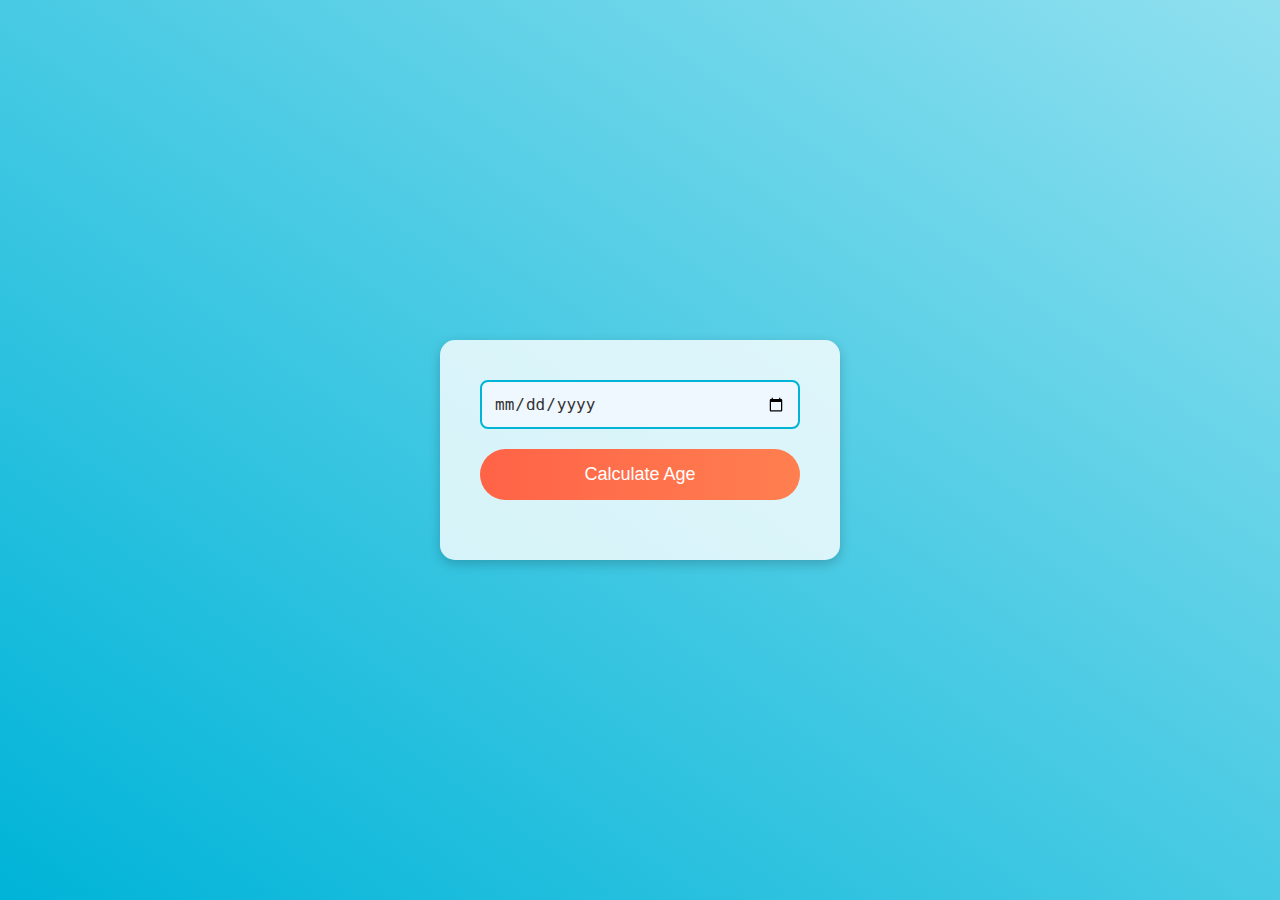
<file: Age-Calculator/index.html>
<!DOCTYPE html>
<html lang="en">
<head>
    <meta charset="UTF-8">
    <meta name="viewport" content="width=device-width, initial-scale=1.0">
    <title>Document</title>
    <link rel="stylesheet" href="style.css">
</head>
<body>
    <div class="container">
        <input type="date" id="input">
        <button id="btn">Calculate Age</button>
        <h1 id="message"></h1>
    </div>
    <script src="script.js"></script>
</body>
</html>
</file>
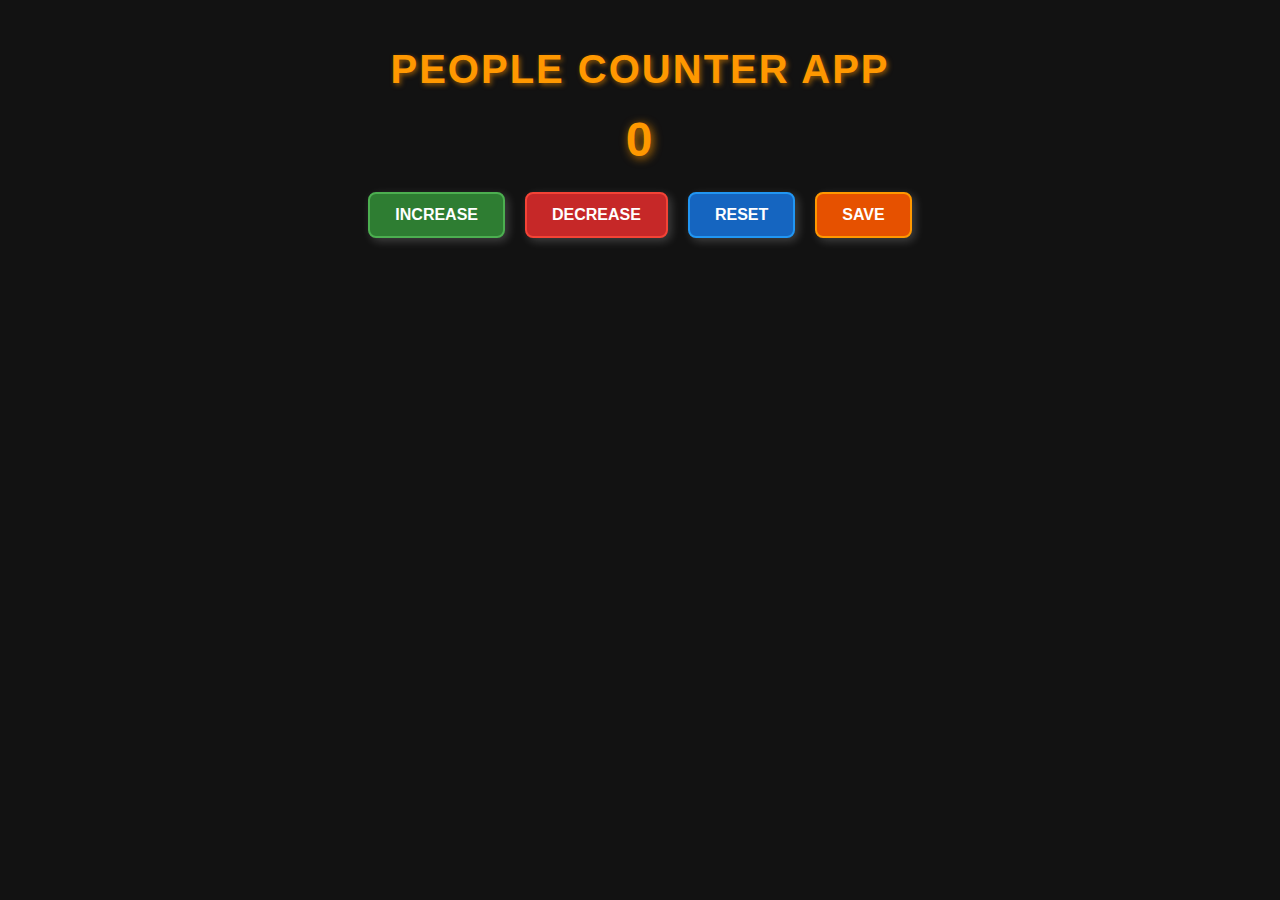
<file: counter-App/index.html>
<!DOCTYPE html>
<html lang="en">
  <head>
    <meta charset="UTF-8" />
    <meta name="viewport" content="width=device-width, initial-scale=1.0" />
    <title>Document</title>
    <link rel="stylesheet" href="style.css" />
  </head>
  <body>
    <h1>People counter APP</h1>
    <h1 id="countDisplay">0</h1>
    <div class="button-container">
      <button id="Inc">Increase</button>
      <button id="Dec">Decrease</button>
      <button id="reset">Reset</button>
      <button id="Save">Save</button>
    </div>
    <ul id="saveItms"></ul>
    <script src="script.js"></script>
  </body>
</html>
</file>
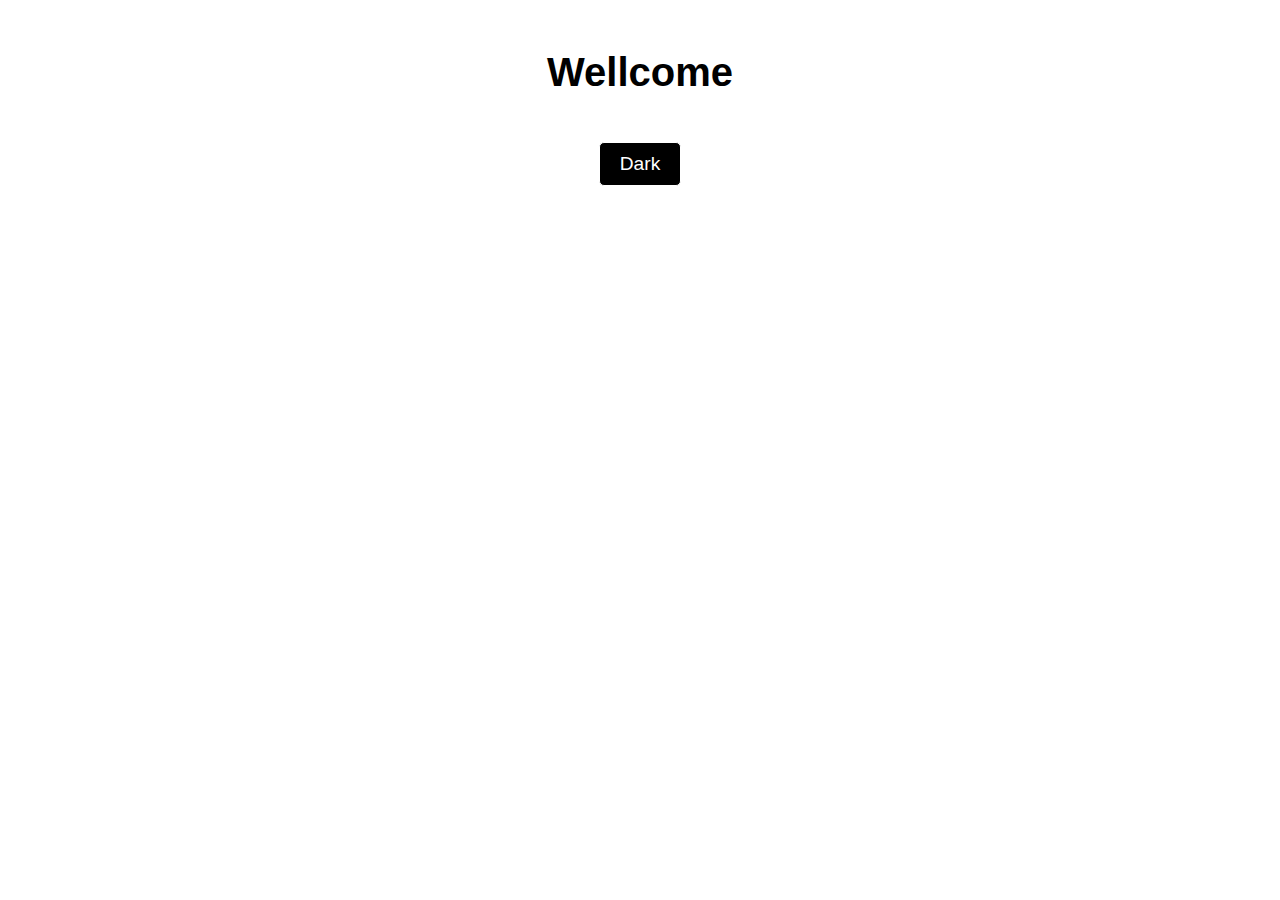
<file: darkTheme/index.html>
<!DOCTYPE html>
<html lang="en">
<head>
    <meta charset="UTF-8">
    <meta name="viewport" content="width=device-width, initial-scale=1.0">
    <title>Document</title>
    <link rel="stylesheet" href="style.css">
</head>
<body>
    <h1 id="heading">Wellcome</h1>
    <button id="btn">Dark</button>
    <script src="script.js"></script>
</body>
</html>
</file>
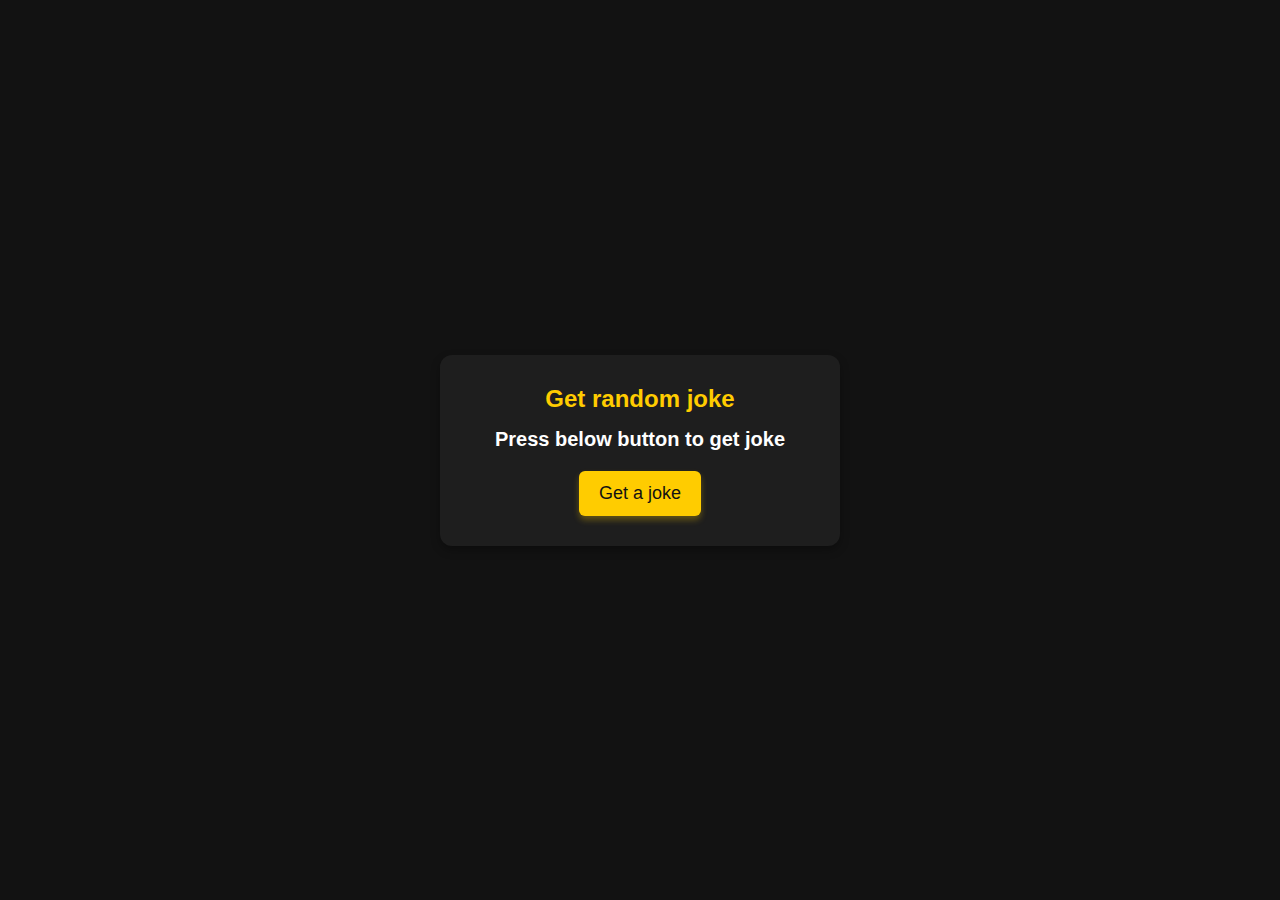
<file: jokeGenerator/index.html>
<!DOCTYPE html>
<html lang="en">
<head>
    <meta charset="UTF-8">
    <meta name="viewport" content="width=device-width, initial-scale=1.0">
    <title>Document</title>
    <link rel="stylesheet" href="style.css">
</head>
<body>
    <div class="container">
        <h1>Get random joke</h1>
        <p id="joke">Press below button to get joke</p>
        <button id="btn">Get a joke</button>
    </div>
    <script src="script.js"></script>
</body>
</html>
</file>
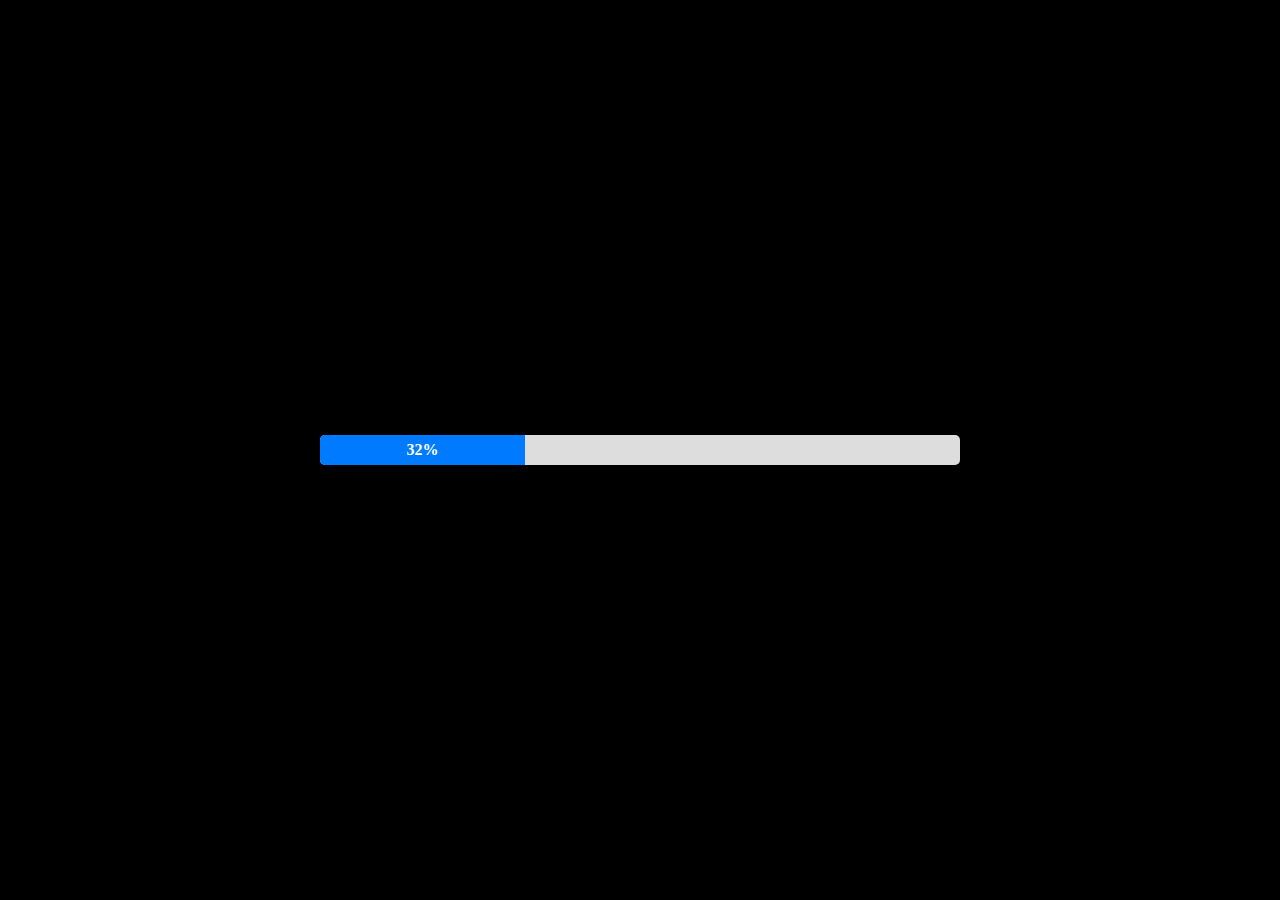
<file: progressBar/index.html>
<!DOCTYPE html>
<html lang="en">
<head>
    <meta charset="UTF-8">
    <meta name="viewport" content="width=device-width, initial-scale=1.0">
    <title>Progress Bar</title>
    <link rel="stylesheet" href="style.css">
    <style>
    </style>
</head>
<body>

    <div id="progress-container">
        <div id="bar">0%</div>
    </div>

    <script src="script.js"></script>
</body>
</html>
</file>
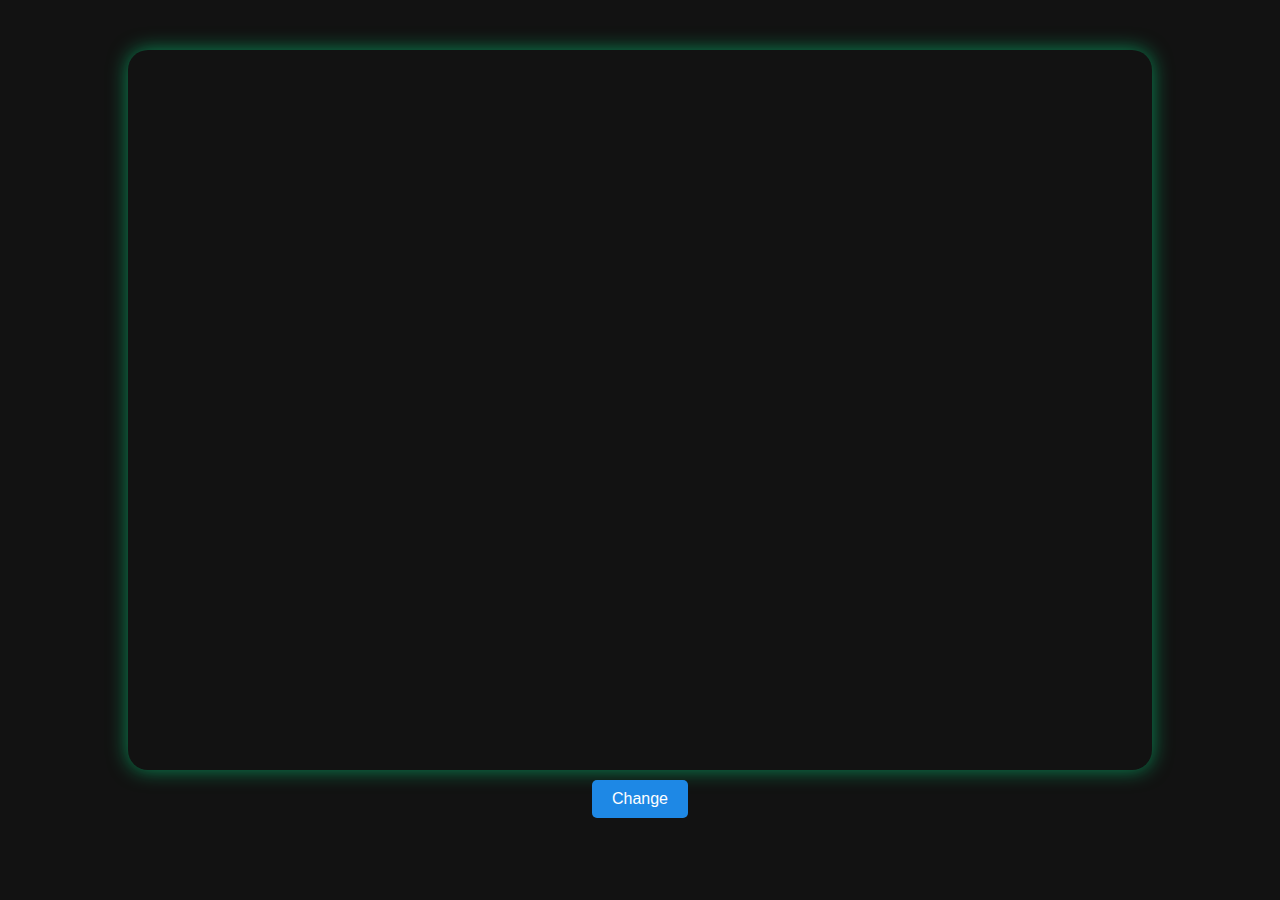
<file: randomColorGenerator/index.html>
<!DOCTYPE html>
<html lang="en">
<head>
    <meta charset="UTF-8">
    <meta name="viewport" content="width=device-width, initial-scale=1.0">
    <title>Document</title>
    <link rel="stylesheet" href="style.css">
</head>
<body>
    
    <div class="container" id="container"></div>

    <button id="changeBtn">Change</button>
    <script src="index.js"></script>
</body>
</html>
</file>
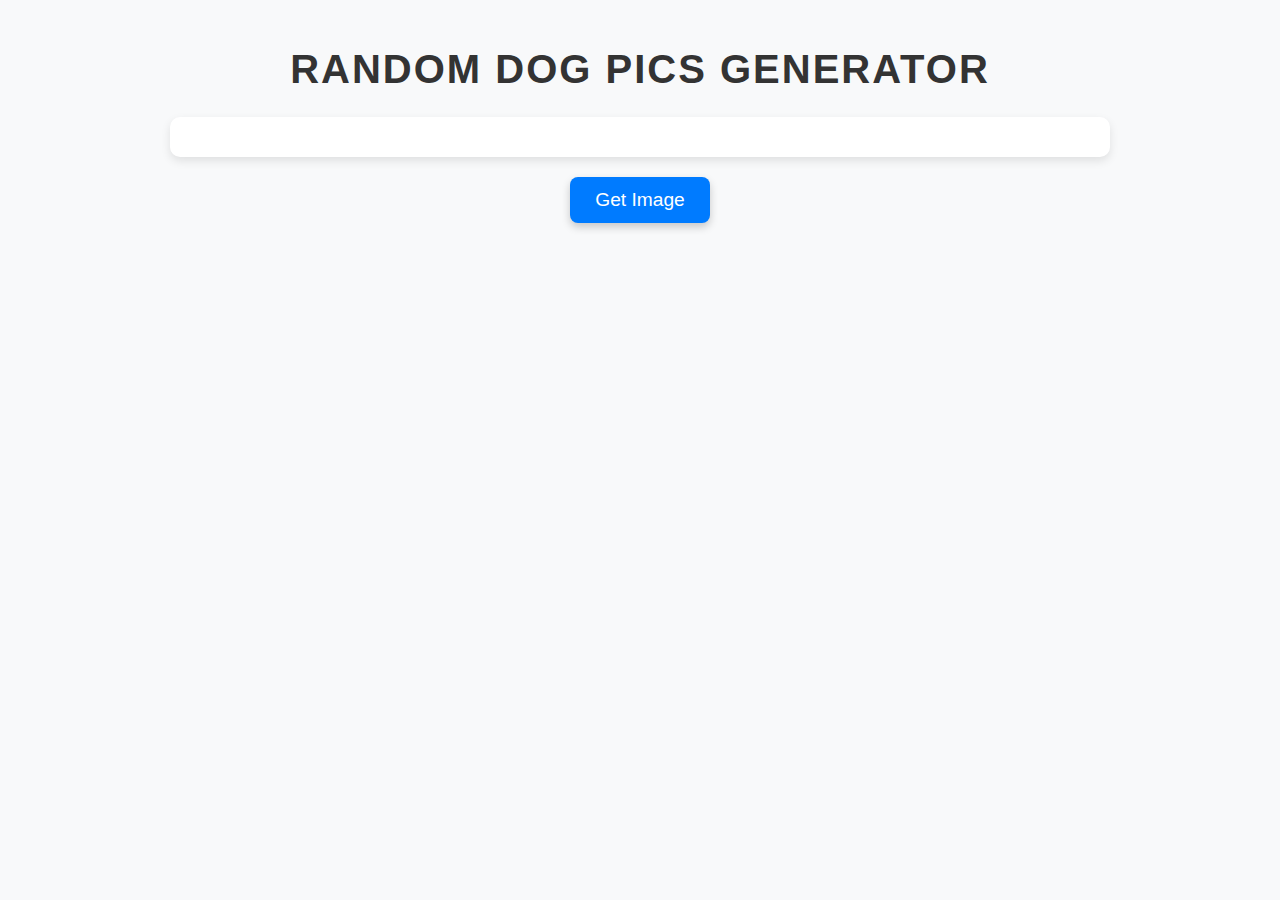
<file: randomDogpics/index.html>
<!DOCTYPE html>
<html lang="en">
  <head>
    <meta charset="UTF-8" />
    <meta name="viewport" content="width=device-width, initial-scale=1.0" />
    <title>Document</title>
    <link rel="stylesheet" href="style.css" />
  </head>
  <body>
    <h1>Random Dog pics Generator</h1>
    <h4 id="errmessage"></h4>
    <div class="container">
      <!-- <img src="" alt=""> -->
      <!-- <img src="" alt=""> -->
    </div>
    <button id="btn">Get Image</button>
    <script src="script.js"></script>
  </body>
</html>
</file>
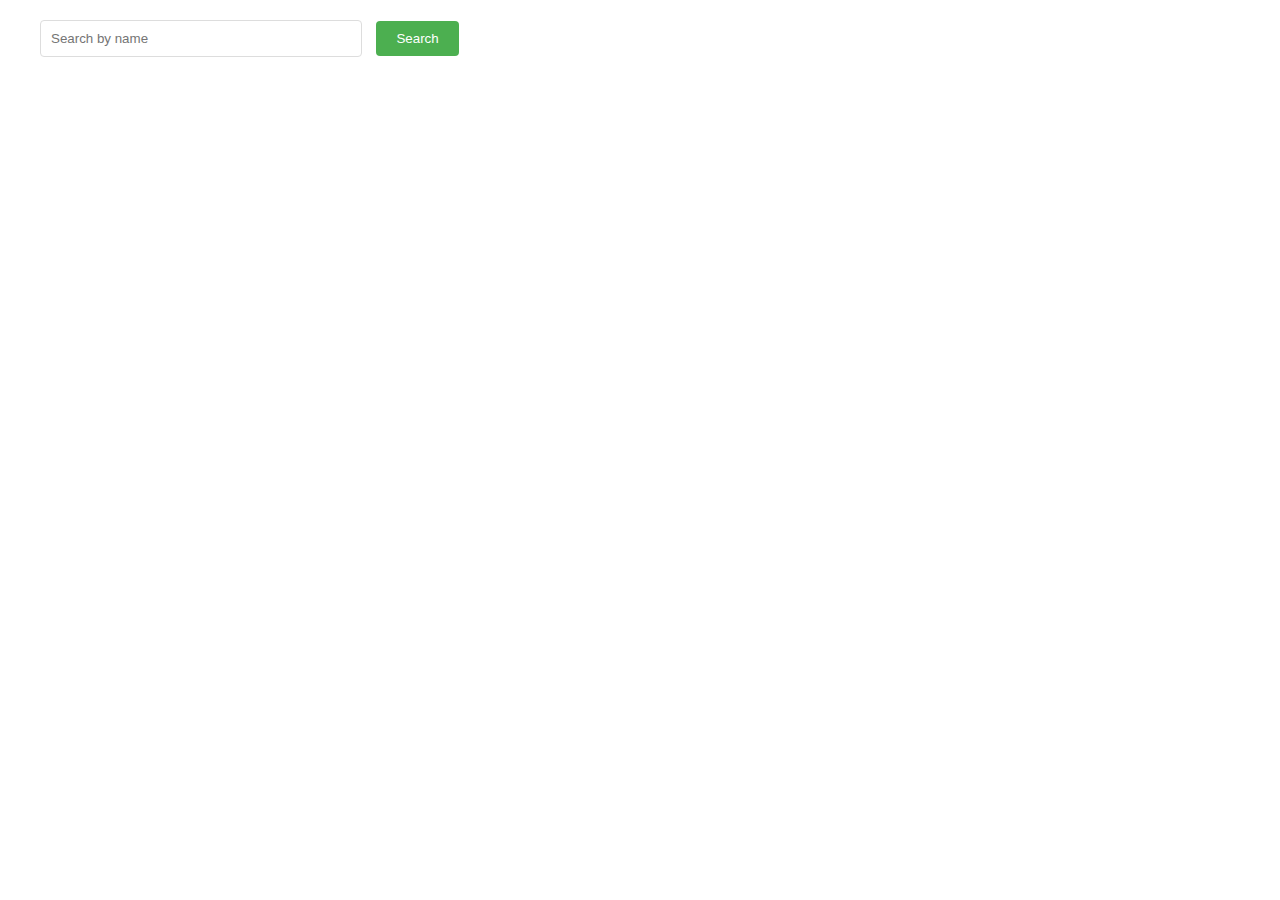
<file: Searchbox/index.html>
<!DOCTYPE html>
<html lang="en">
<head>
    <meta charset="UTF-8">
    <meta name="viewport" content="width=device-width, initial-scale=1.0">
    <title>Student Search</title>
    <link rel="stylesheet" href="style.css">
</head>
<body>
    <input type="text" id="searchBox" placeholder="Search by name">
    <button id="getDataBtn">Search</button>
    <div id="resultContainer"></div>

    <script src="script.js"></script>
</body>
</html>
</file>
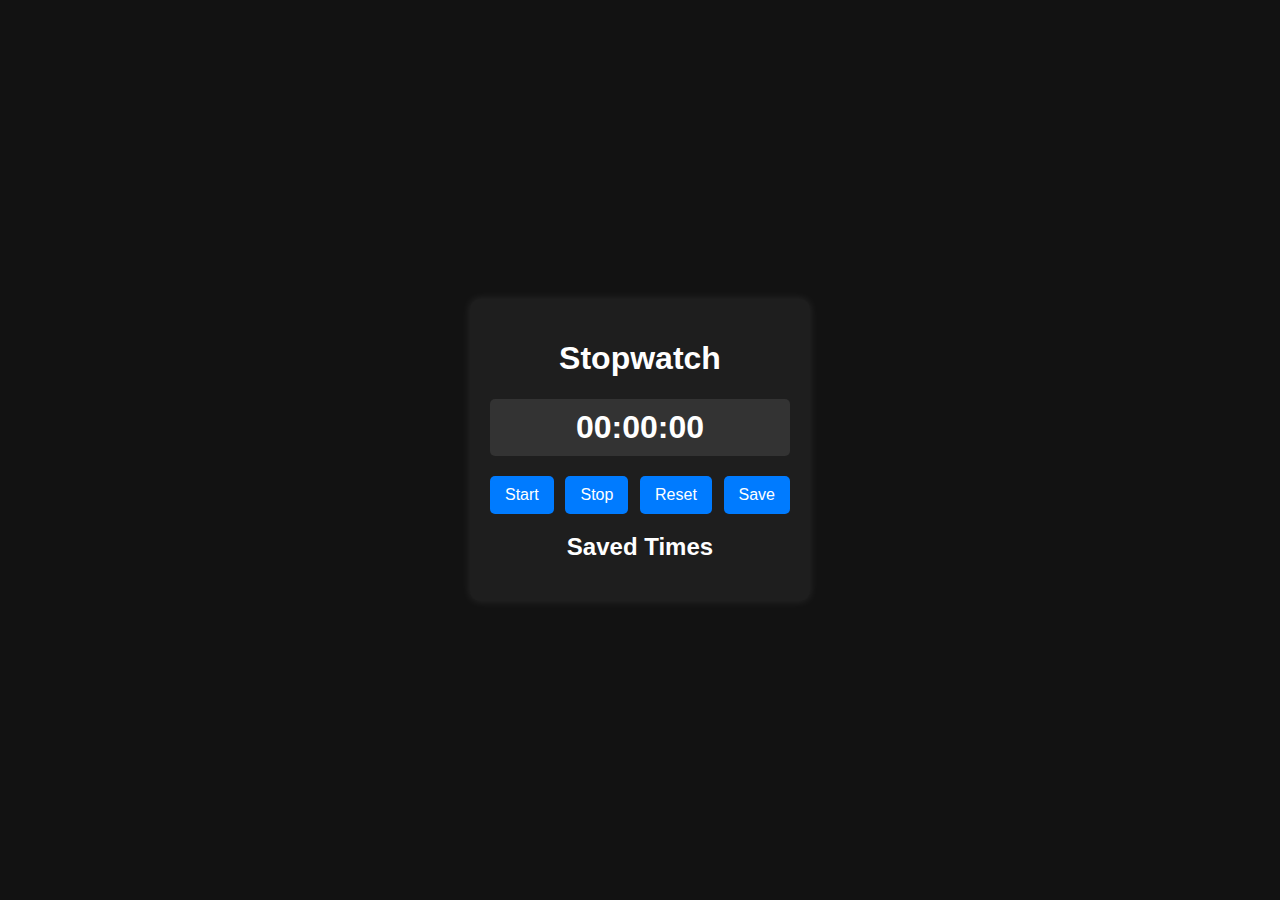
<file: stopWatch/index.html>
<!DOCTYPE html>
<html lang="en">
<head>
    <meta charset="UTF-8">
    <meta name="viewport" content="width=device-width, initial-scale=1.0">
    <title>Stopwatch</title>
    <link rel="stylesheet" href="style.css">
</head>
<body>
    <div class="container">
        <h1>Stopwatch</h1>
        <div class="stopwatch">
            <span id="minutes">00</span>:<span id="seconds">00</span>:<span id="milliseconds">00</span>
        </div>
        <div class="buttons">
            <button id="start">Start</button>
            <button id="stop">Stop</button>
            <button id="reset">Reset</button>
            <button id="save">Save</button>
        </div>
        <h2>Saved Times</h2>
        <ul id="saved-times"></ul>
    </div>
    <script src="index.js"></script>
</body>
</html>
</file>
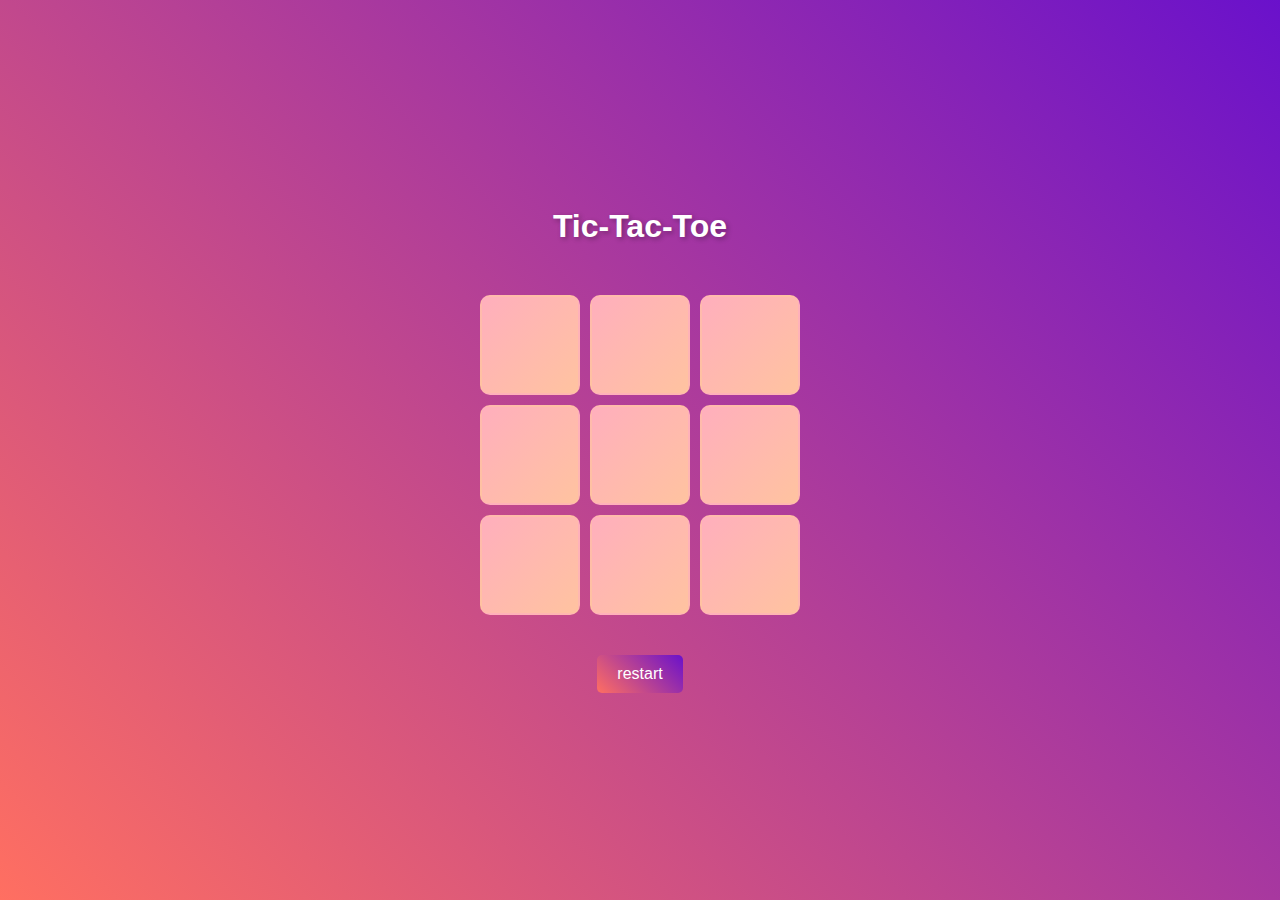
<file: tic-tac-toe game/index.html>
<!DOCTYPE html>
<html lang="en">
<head>
    <meta charset="UTF-8">
    <meta name="viewport" content="width=device-width, initial-scale=1.0">
    <title>Document</title>
    <link rel="stylesheet" href="style.css">
</head>
<body>
    <h1>Tic-Tac-Toe</h1>
    <h1 id="winuser"></h1>
    <div class="container">
        <button class="btn"></button>
        <button class="btn"></button>
        <button class="btn"></button>
        <button class="btn"></button>
        <button class="btn"></button>
        <button class="btn"></button>
        <button class="btn"></button>
        <button class="btn"></button>
        <button class="btn"></button>
    </div>
    <button id="restartBtn">restart</button>
    <script src="script.js"></script>
</body>
</html>
</file>
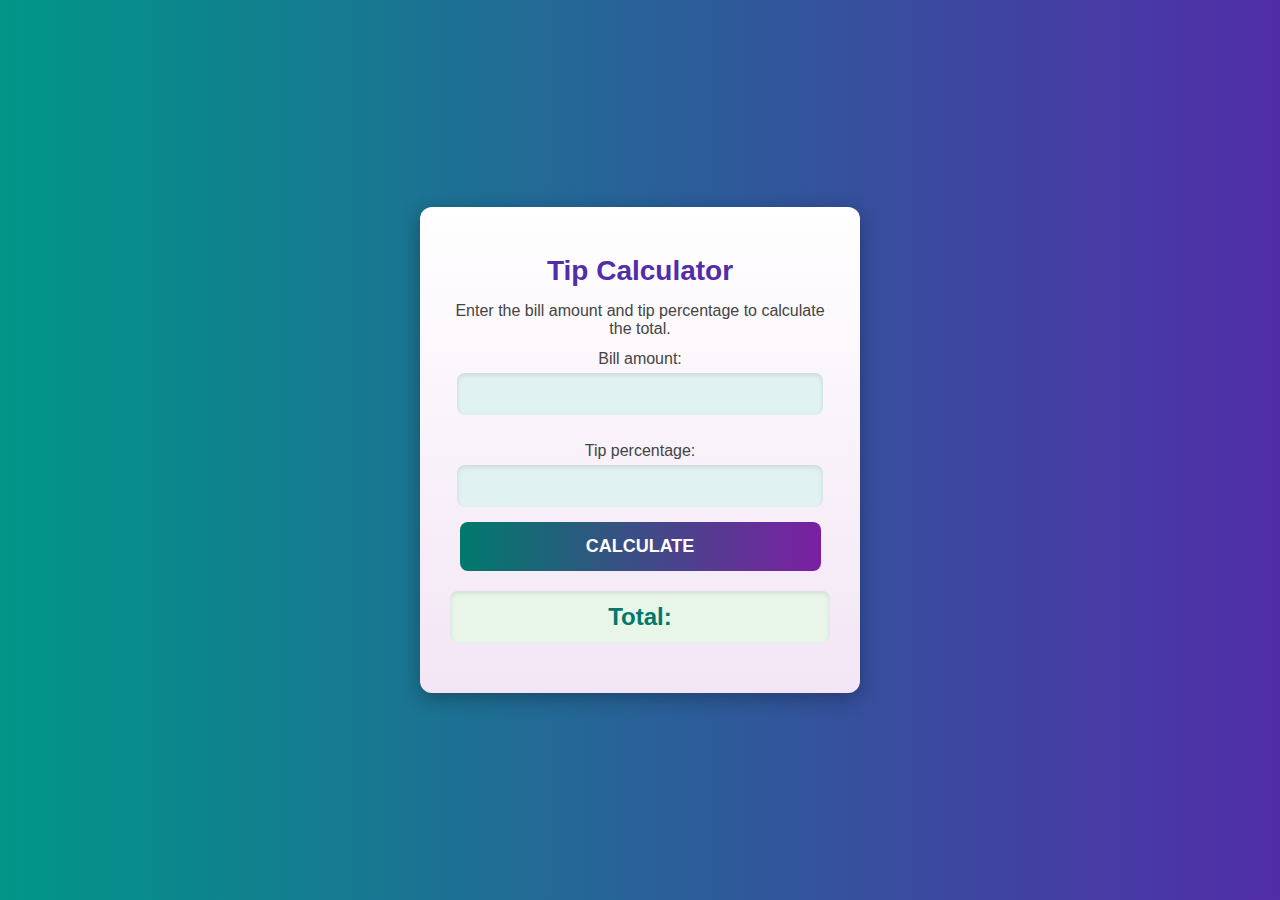
<file: Tip-Calculator/index.html>
<!DOCTYPE html>
<html lang="en">
<head>
    <meta charset="UTF-8">
    <meta name="viewport" content="width=device-width, initial-scale=1.0">
    <title>Document</title>
    <link rel="stylesheet" href="style.css">
</head>
<body>
    <div class="container">
        <h1>Tip Calculator</h1>
        <p>Enter the bill amount and tip percentage to calculate the total.</p>
        <p>Bill amount:</p>
        <input type="number" id="billinput">
        <p>Tip percentage:</p>
        <input type="number" id="tipinput">
        <button id="btn">CALCULATE</button>
        <h2 id="totalAmount">Total:</h2>
    </div>
    <script src="script.js"></script>
</body>
</html>
</file>
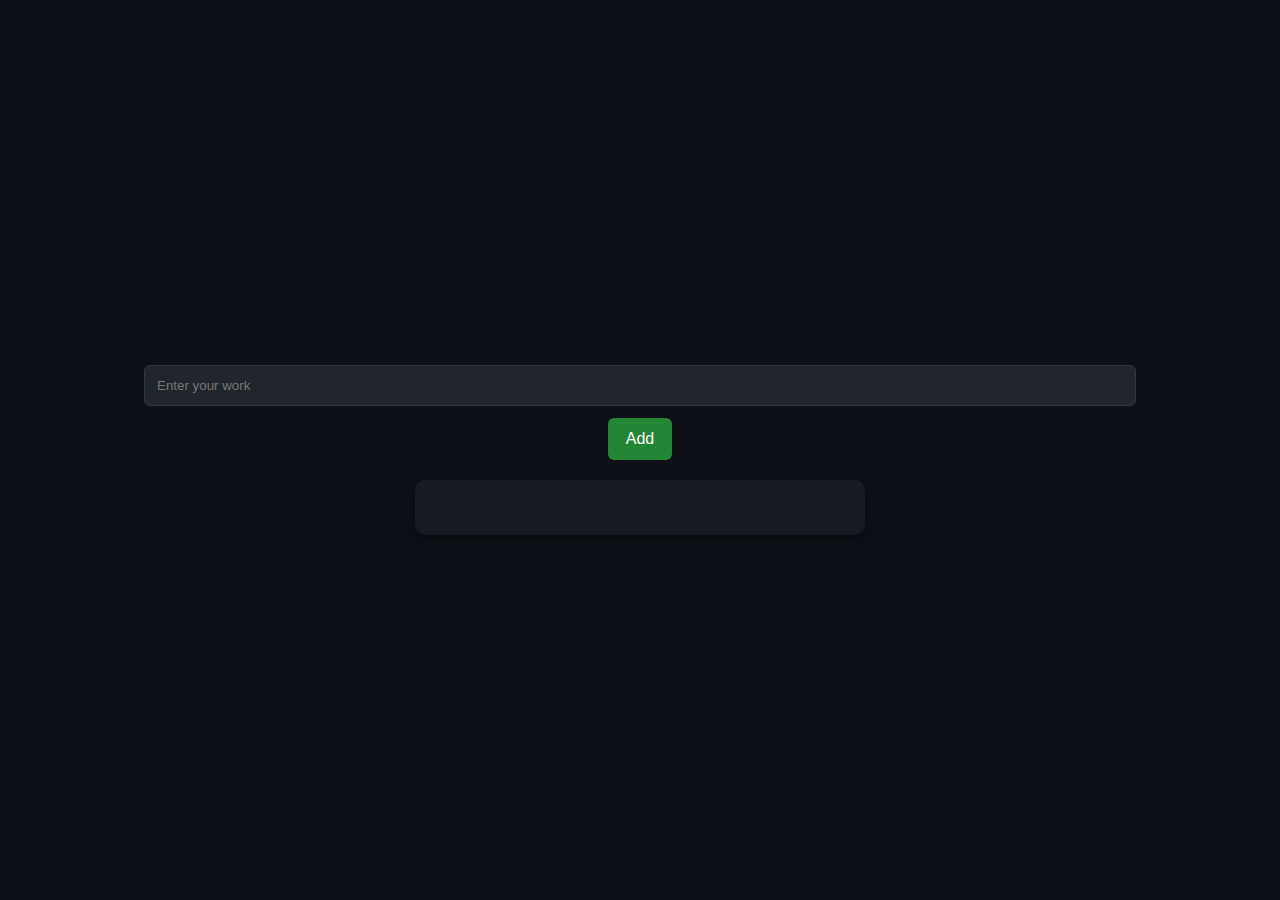
<file: to-do app/index.html>
<!DOCTYPE html>
<html lang="en">
  <head>
    <meta charset="UTF-8" />
    <meta name="viewport" content="width=device-width, initial-scale=1.0" />
    <title>Document</title>
    <link rel="stylesheet" href="style.css" />
  </head>
  <body>
    <input type="text" name="" id="input" placeholder="Enter your work"/>
    <button id="addBtn">Add</button>
    <div class="container">
      <ul id="Item-list"></ul>
    </div>

    <script src="script.js"></script>
  </body>
</html>
</file>
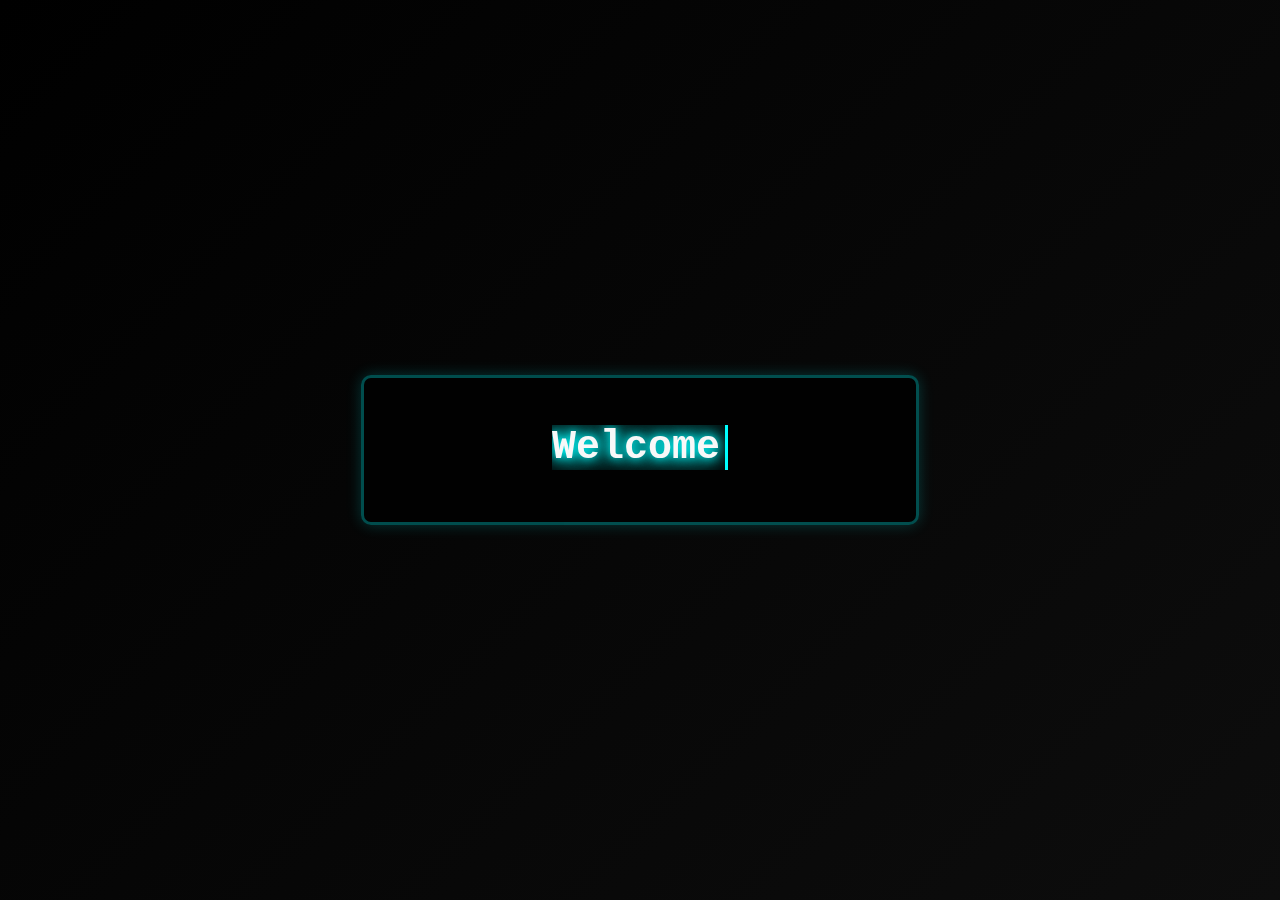
<file: typingAnimation/index.html>
<!DOCTYPE html>
<html lang="en">
<head>
    <meta charset="UTF-8">
    <meta name="viewport" content="width=device-width, initial-scale=1.0">
    <title>Typing Animation</title>
    <link rel="stylesheet" href="style.css">
</head>
<body>
    <div class="container">
        <h1 class="typing-text"></h1>
    </div>
    <script src="script.js"></script>
</body>
</html>
</file>
<file: counter-App/style.css>
/* 🌙 Dark Theme Styles */
body {
    background-color: #121212;
    color: #ffffff;
    font-family: 'Poppins', sans-serif;
    text-align: center;
    margin: 0;
    padding: 20px;
  }
  
  /* Header Styling */
  h1 {
    font-size: 2.5rem;
    font-weight: bold;
    text-transform: uppercase;
    margin-bottom: 10px;
    letter-spacing: 2px;
    color: #ff9800;
    text-shadow: 2px 2px 5px rgba(255, 152, 0, 0.5);
  }
  
  /* Button Container */
  .button-container {
    margin: 20px 0;
    display: flex;
    justify-content: center;
    gap: 10px;
  }
  
  /* Buttons */
  button {
    background-color: #1f1f1f;
    color: #ffffff;
    border: 2px solid #ffffff;
    padding: 12px 25px;
    font-size: 1rem;
    font-weight: bold;
    margin: 5px;
    border-radius: 8px;
    cursor: pointer;
    transition: all 0.3s ease;
    text-transform: uppercase;
    box-shadow: 3px 3px 10px rgba(255, 255, 255, 0.2);
  }
  
  button:hover {
    background-color: #333333;
    border-color: #ff9800;
    transform: scale(1.05);
  }
  
  #Inc {
    border-color: #4caf50;
    background-color: #2e7d32;
  }
  
  #Inc:hover {
    background-color: #66bb6a;
    border-color: #43a047;
  }
  
  #Dec {
    border-color: #f44336;
    background-color: #c62828;
  }
  
  #Dec:hover {
    background-color: #e57373;
    border-color: #d32f2f;
  }
  
  #reset {
    border-color: #2196f3;
    background-color: #1565c0;
  }
  
  #reset:hover {
    background-color: #64b5f6;
    border-color: #1976d2;
  }
  
  #Save {
    border-color: #ff9800;
    background-color: #e65100;
  }
  
  #Save:hover {
    background-color: #ffa726;
    border-color: #ef6c00;
  }
  
  /* Count Display */
  #countDisplay {
    font-size: 3rem;
    font-weight: bold;
    margin: 20px 0;
    color: #ff9800;
    text-shadow: 2px 2px 10px rgba(255, 152, 0, 0.8);
  }
  
  /* Saved Items List */
  #saveItms {
    list-style: none;
    padding: 0;
    margin-top: 30px;
  }
  
  #saveItms li {
    background: linear-gradient(to right, #1f1f1f, #333333);
    padding: 15px;
    margin: 8px auto;
    width: 70%;
    border-radius: 10px;
    display: flex;
    justify-content: space-between;
    align-items: center;
    border: 1px solid #ffffff;
    box-shadow: 3px 3px 8px rgba(255, 255, 255, 0.1);
    font-size: 1.2rem;
    transition: all 0.3s ease-in-out;
  }
  
  #saveItms li:hover {
    transform: translateY(-3px);
    background: linear-gradient(to right, #424242, #616161);
  }
  
  #saveItms li button {
    background-color: #ff4444;
    border: none;
    padding: 7px 15px;
    font-size: 1rem;
    font-weight: bold;
    border-radius: 5px;
    cursor: pointer;
    transition: 0.3s;
    text-transform: uppercase;
  }
  
  #saveItms li button:hover {
    background-color: #cc0000;
    box-shadow: 3px 3px 10px rgba(255, 0, 0, 0.5);
  }
  
  /* Responsive Design */
  @media (max-width: 768px) {
    h1 {
      font-size: 2rem;
    }
  
    button {
      padding: 10px 20px;
      font-size: 0.9rem;
    }
  
    #saveItms li {
      width: 90%;
      font-size: 1rem;
    }
  }
  
  @media (max-width: 480px) {
    .button-container {
      flex-direction: column;
    }
  
    button {
      width: 80%;
      margin: 5px auto;
    }
  
    #saveItms li {
      width: 100%;
      font-size: 0.9rem;
    }
  }
  
  /* Animation */
  @keyframes glow {
    0% {
      text-shadow: 2px 2px 10px rgba(255, 152, 0, 0.5);
    }
    50% {
      text-shadow: 2px 2px 20px rgba(255, 152, 0, 1);
    }
    100% {
      text-shadow: 2px 2px 10px rgba(255, 152, 0, 0.5);
    }
  }
  
  h1 {
    animation: glow 2s infinite alternate;
  }
</file>
<file: darkTheme/style.css>
/* Default Light Theme */
body {
    background-color: white;
    color: black;
    font-family: Arial, sans-serif;
    text-align: center;
    transition: background-color 0.3s ease, color 0.3s ease;
}

h1 {
    font-size: 2.5rem;
    margin-top: 50px;
}

button {
    margin-top: 20px;
    padding: 10px 20px;
    font-size: 1.2rem;
    border: none;
    border-radius: 5px;
    cursor: pointer;
    background-color: black;
    color: white;
    transition: background-color 0.3s ease, color 0.3s ease;
    border: 1px solid white;
}


/* Dark Theme */
.darktheme {
    background-color: black;
    color: white;
}

.darktheme button {
    background-color: white;
    color: black;
}
</file>
<file: progressBar/style.css>
/* Centering the Progress Bar */
body {
    display: flex;
    justify-content: center;
    align-items: center;
    height: 100vh;
    /* background-color: #f0f0f0; */
    background-color: black;
    margin: 0;
}

/* Progress Bar Container */
#progress-container {
    width: 50%;
    background: #ddd;
    height: 30px;
    border-radius: 5px;
    overflow: hidden;
    box-shadow: 0px 2px 5px rgba(0, 0, 0, 0.2);
}

/* Progress Bar */
#bar {
    width: 0;
    height: 100%;
    background: #007bff; /* Blue color */
    text-align: center;
    line-height: 30px;
    color: white;
    font-weight: bold;
}
</file>
<file: randomColorGenerator/style.css>
body {
  font-family: Arial, sans-serif;
  background-color: #121212;
  color: white;
  text-align: center;
  margin: 0;
  padding: 0;
  display: flex;
  align-items: center;
  justify-content: center;
  flex-direction: column;
}

.container {
  margin-top: 50px;
  height: 80vh;
  width: 80vw;
  box-shadow: 0px 0px 20px rgba(0, 255, 150, 0.5);
  border-radius: 20px;
}

button {
  background-color: #1e88e5;
  color: white;
  border: none;
  padding: 10px 20px;
  margin: 10px;
  font-size: 16px;
  cursor: pointer;
  border-radius: 5px;
}

button:hover {
  background-color: #1565c0;
}
</file>
<file: randomDogpics/style.css>
/* General styles */
body {
  font-family: 'Poppins', sans-serif;
  background-color: #f8f9fa;
  text-align: center;
  padding: 20px;
  margin: 0;
  overflow-x: hidden;
}

h1 {
  color: #333;
  font-size: 2.5rem;
  font-weight: bold;
  margin-bottom: 10px;
  text-transform: uppercase;
  letter-spacing: 2px;
}

h4 {
  color: red;
  font-size: 1.2rem;
  font-weight: bold;
}

/* Button styling */
button {
  background-color: #007bff;
  color: white;
  border: none;
  padding: 12px 25px;
  font-size: 1.2rem;
  cursor: pointer;
  border-radius: 8px;
  transition: background 0.3s ease, transform 0.2s ease;
  margin-top: 20px;
  box-shadow: 0 4px 8px rgba(0, 0, 0, 0.2);
}

button:hover {
  background-color: #0056b3;
  transform: scale(1.1);
}

/* Container for images */
.container {
  display: flex;
  flex-wrap: wrap;
  justify-content: center;
  gap: 15px;
  margin-top: 20px;
  padding: 20px;
  background: #fff;
  border-radius: 10px;
  box-shadow: 0 4px 10px rgba(0, 0, 0, 0.1);
  max-width: 900px;
  margin-left: auto;
  margin-right: auto;
}

.container img {
  width: 200px;
  height: 200px;
  object-fit: cover;
  border-radius: 10px;
  box-shadow: 0 4px 8px rgba(0, 0, 0, 0.2);
  transition: transform 0.3s ease, box-shadow 0.3s ease;
  border: 4px solid #007bff;
}

.container img:hover {
  transform: scale(1.1);
  box-shadow: 0 6px 12px rgba(0, 0, 0, 0.3);
  border-color: #0056b3;
}

/* Additional Styling for responsiveness */
@media (max-width: 768px) {
  .container img {
    width: 150px;
    height: 150px;
  }
  button {
    font-size: 1rem;
    padding: 10px 20px;
  }
}

@media (max-width: 480px) {
  h1 {
    font-size: 2rem;
  }
  .container img {
    width: 120px;
    height: 120px;
  }
  button {
    font-size: 0.9rem;
    padding: 8px 16px;
  }
}

/* Animation for images */
@keyframes fadeIn {
  from {
    opacity: 0;
  }
  to {
    opacity: 1;
  }
}

.container img {
  animation: fadeIn 0.5s ease-in;
}

/* Footer Styling */
footer {
  margin-top: 30px;
  padding: 10px;
  background: #007bff;
  color: white;
  text-align: center;
  font-size: 1rem;
  border-radius: 5px;
}

footer a {
  color: white;
  text-decoration: none;
  font-weight: bold;
}

footer a:hover {
  text-decoration: underline;
}
</file>
<file: Searchbox/style.css>
body {
  font-family: Arial, sans-serif;
  max-width: 1200px;
  margin: 0 auto;
  padding: 20px;
}

#searchBox {
  padding: 10px;
  width: 300px;
  margin-right: 10px;
  border: 1px solid #ddd;
  border-radius: 4px;
}

#getDataBtn {
  padding: 10px 20px;
  background-color: #4CAF50;
  color: white;
  border: none;
  border-radius: 4px;
  cursor: pointer;
}

#getDataBtn:hover {
  background-color: #45a049;
}

#resultContainer {
  margin-top: 20px;
}

.student-table {
  width: 100%;
  border-collapse: collapse;
  margin-top: 20px;
}

.student-table th, .student-table td {
  border: 1px solid #ddd;
  padding: 12px;
  text-align: left;
}

.student-table th {
  background-color: #f2f2f2;
  font-weight: bold;
}

.student-table tr:nth-child(even) {
  background-color: #f9f9f9;
}

.student-table tr:hover {
  background-color: #f1f1f1;
}

.no-match {
  color: #666;
  font-style: italic;
  padding: 20px;
}
</file>
<file: stopWatch/style.css>
/* Dark Theme Styles */

body {
    background-color: #121212;
    color: #ffffff;
    font-family: Arial, sans-serif;
    display: flex;
    justify-content: center;
    align-items: center;
    height: 100vh;
    margin: 0;
}

.container {
    background-color: #1e1e1e;
    padding: 20px;
    border-radius: 10px;
    box-shadow: 0 0 10px rgba(255, 255, 255, 0.1);
    text-align: center;
    width: 300px;
}

h1, h2 {
    color: #ffffff;
}

.stopwatch {
    font-size: 2em;
    margin: 20px 0;
    font-weight: bold;
    background-color: #333;
    padding: 10px;
    border-radius: 5px;
}

.buttons {
    display: flex;
    justify-content: space-between;
    margin-top: 15px;
}

button {
    background-color: #007bff;
    color: #ffffff;
    border: none;
    padding: 10px 15px;
    border-radius: 5px;
    cursor: pointer;
    font-size: 1em;
    transition: 0.3s;
}

button:hover {
    background-color: #0056b3;
}

button:active {
    transform: scale(0.95);
}

#saved-times {
    list-style: none;
    padding: 0;
    margin-top: 15px;
}

#saved-times li {
    background-color: #333;
    margin: 5px 0;
    padding: 8px;
    border-radius: 5px;
    display: flex;
    justify-content: space-between;
    align-items: center;
}

.delete-btn {
    background-color: #ff4444;
    padding: 5px 10px;
    border-radius: 3px;
    font-size: 0.9em;
}

.delete-btn:hover {
    background-color: #cc0000;
}
</file>
<file: Tip-Calculator/style.css>
/* Apply a gradient background with full-page centering */
body {
    font-family: 'Poppins', sans-serif;
    background: linear-gradient(to right, #009688, #512DA8);
    display: flex;
    justify-content: center;
    align-items: center;
    height: 100vh;
    margin: 0;
}

/* Container Styling */
.container {
    background: linear-gradient(to bottom, #ffffff, #f3e5f5);
    padding: 30px;
    border-radius: 12px;
    box-shadow: 0px 5px 20px rgba(0, 0, 0, 0.3);
    width: 380px;
    text-align: center;
}

/* Heading Styling */
h1 {
    color: #512DA8;
    font-size: 28px;
    margin-bottom: 15px;
    font-weight: bold;
}

/* Label Text */
p {
    font-size: 16px;
    color: #444;
    margin: 12px 0 5px;
    font-weight: 500;
}

/* Input Fields */
input {
    width: 90%;
    padding: 12px;
    margin-bottom: 15px;
    border: none;
    border-radius: 8px;
    font-size: 16px;
    text-align: center;
    background: #E0F2F1;
    color: #333;
    outline: none;
    box-shadow: inset 0px 2px 5px rgba(0, 0, 0, 0.1);
    transition: all 0.3s ease-in-out;
}

input:focus {
    background: #B2DFDB;
    transform: scale(1.05);
}

/* Button Styling */
button {
    width: 95%;
    background: linear-gradient(to right, #00796B, #7B1FA2);
    color: white;
    border: none;
    padding: 14px;
    font-size: 18px;
    border-radius: 8px;
    cursor: pointer;
    transition: all 0.3s ease-in-out;
    font-weight: bold;
}

button:hover {
    background: linear-gradient(to right, #7B1FA2, #00796B);
    transform: scale(1.05);
}

/* Result Display */
h2 {
    margin-top: 20px;
    font-size: 24px;
    color: #00796B;
    background: #E8F5E9;
    padding: 12px;
    border-radius: 8px;
    font-weight: bold;
    box-shadow: inset 0px 2px 5px rgba(0, 0, 0, 0.1);
}
</file>
<file: typingAnimation/style.css>
/* General Body Styling */
body {
    display: flex;
    justify-content: center;
    align-items: center;
    height: 100vh;
    background: linear-gradient(135deg, #000000, #1a1a1a, #262626);
    color: #f8f8f8;
    font-family: 'Courier New', monospace;
    margin: 0;
    text-align: center;
    transition: background 0.5s ease-in-out;
}

/* Main Container */
.container {
    font-size: 16px;
    font-weight: bold;
    padding: 20px;
    border-radius: 10px;
    box-shadow: 0px 0px 15px rgba(0, 255, 255, 0.2);
    background: rgba(0, 0, 0, 0.8);
    backdrop-filter: blur(8px);
    width: 50%;
    max-width: 600px;
    min-width: 300px;
    word-wrap: break-word;
    overflow-wrap: break-word;
    transition: all 0.3s ease-in-out;
    border: 2px solid rgba(0, 255, 255, 0.2);
}

/* Typing Animation */
.typing-text {
    display: inline-block;
    overflow: hidden;
    border-right: 3px solid #00ffff;
    padding-right: 5px;
    animation: blink-caret 0.8s infinite;
    word-break: break-word;
}

/* Glowing Text Effect */
.typing-text {
    text-shadow: 0 0 10px #00ffff, 0 0 20px #00ffff, 0 0 30px #00ffff;
}

/* Hover Effects */
.container:hover {
    transform: scale(1.05);
    box-shadow: 0px 0px 25px rgba(0, 255, 255, 0.5);
}

/* Background Animation */
@keyframes backgroundMove {
    0% { background-position: 0% 50%; }
    50% { background-position: 100% 50%; }
    100% { background-position: 0% 50%; }
}

body {
    background-size: 400% 400%;
    animation: backgroundMove 10s infinite alternate;
}

/* Blinking Cursor Animation */
@keyframes blink-caret {
    50% {
        border-color: transparent;
    }
}

/* Floating Animation */
@keyframes floating {
    0% { transform: translateY(0px); }
    50% { transform: translateY(-10px); }
    100% { transform: translateY(0px); }
}

.container {
    animation: floating 5s infinite ease-in-out;
}

/* Responsive Adjustments */
@media (max-width: 600px) {
    .container {
        font-size: 18px;
        width: 80%;
    }
}

/* Border Animation */
.container {
    position: relative;
    overflow: hidden;
}

.container::before, 
.container::after {
    content: "";
    position: absolute;
    width: 100%;
    height: 2px;
    background: linear-gradient(90deg, #00ffff, #0077ff);
    top: 0;
    left: -100%;
    animation: borderMove 3s infinite;
}

.container::after {
    top: auto;
    bottom: 0;
    animation-delay: 1.5s;
}

@keyframes borderMove {
    0% { left: -100%; }
    50% { left: 100%; }
    100% { left: -100%; }
}

/* Button Styling */
.button {
    margin-top: 20px;
    padding: 10px 20px;
    font-size: 18px;
    font-weight: bold;
    color: #00ffff;
    border: 2px solid #00ffff;
    background: transparent;
    cursor: pointer;
    transition: all 0.3s ease-in-out;
    border-radius: 5px;
}

.button:hover {
    background: #00ffff;
    color: black;
    box-shadow: 0px 0px 15px rgba(0, 255, 255, 0.8);
}

/* Extra Glow Effect */
@keyframes glow {
    0% { text-shadow: 0 0 10px #00ffff; }
    50% { text-shadow: 0 0 20px #00ffff; }
    100% { text-shadow: 0 0 10px #00ffff; }
}

.typing-text {
    animation: glow 1.5s infinite alternate;
}

/* Shadow Effect */
.container {
    box-shadow: 0 0 15px rgba(0, 255, 255, 0.2);
    transition: box-shadow 0.3s ease-in-out;
}

.container:hover {
    box-shadow: 0 0 30px rgba(0, 255, 255, 0.5);
}

/* Subtle Text Animation */
@keyframes fadeIn {
    from { opacity: 0; }
    to { opacity: 1; }
}

.typing-text {
    animation: fadeIn 1s ease-in-out;
}

/* Background Particle Effect */
@keyframes particles {
    0% { transform: translateY(0px); opacity: 0; }
    50% { transform: translateY(-10px); opacity: 1; }
    100% { transform: translateY(-20px); opacity: 0; }
}

.particle {
    position: absolute;
    width: 5px;
    height: 5px;
    background: #00ffff;
    border-radius: 50%;
    opacity: 0;
    animation: particles 2s infinite;
}

/* Adjusting for Different Screen Sizes */
@media (max-width: 768px) {
    .container {
        width: 90%;
        font-size: 16px;
    }

    .button {
        font-size: 16px;
    }
}

@media (min-width: 1200px) {
    .container {
        width: 40%;
        font-size: 20px;
    }
}

/* Extra Glowing Border Effect */
@keyframes glowBorder {
    0% { border-color: rgba(0, 255, 255, 0.3); }
    50% { border-color: rgba(0, 255, 255, 0.7); }
    100% { border-color: rgba(0, 255, 255, 0.3); }
}

.container {
    border: 3px solid rgba(0, 255, 255, 0.3);
    animation: glowBorder 2s infinite alternate;
}
</file>
<file: Age-Calculator/style.css>
/* General Reset */
* {
    margin: 0;
    padding: 0;
    box-sizing: border-box;
}

body {
    font-family: 'Arial', sans-serif;
    background: linear-gradient(to top right, #00b4d8, #90e0ef); /* Blue gradient background */
    display: flex;
    justify-content: center;
    align-items: center;
    height: 100vh;
    color: #333;
}

.container {
    text-align: center;
    background: rgba(255, 255, 255, 0.8); /* Slightly transparent white */
    padding: 40px;
    border-radius: 15px;
    box-shadow: 0 4px 12px rgba(0, 0, 0, 0.2);
    width: 80%;
    max-width: 400px;
}

input[type="date"] {
    padding: 12px;
    font-size: 16px;
    margin-bottom: 20px;
    border: 2px solid #00b4d8;
    border-radius: 8px;
    outline: none;
    width: 100%;
    background: #f0f8ff;
    color: #333;
}

button {
    background: linear-gradient(to left, #ff7f50, #ff6347); /* Coral to tomato gradient */
    color: white;
    padding: 15px 30px;
    font-size: 18px;
    border: none;
    border-radius: 30px;
    cursor: pointer;
    width: 100%;
    transition: background 0.3s ease;
}

button:hover {
    background: linear-gradient(to left, #ff6347, #ff7f50); /* Reversed gradient on hover */
}

h1 {
    margin-top: 20px;
    font-size: 24px;
    color: #333;
}
</file>
<file: jokeGenerator/style.css>
/* Dark Mode Styles */

/* General Reset */
* {
  margin: 0;
  padding: 0;
  box-sizing: border-box;
  font-family: 'Arial', sans-serif;
}

body {
  background-color: #121212;
  color: #ffffff;
  display: flex;
  justify-content: center;
  align-items: center;
  height: 100vh;
  margin: 0;
}

.container {
  text-align: center;
  background-color: #1e1e1e;
  padding: 30px;
  border-radius: 12px;
  box-shadow: 0 4px 10px rgba(0, 0, 0, 0.3);
  width: 90%;
  max-width: 400px;
}

h1 {
  font-size: 24px;
  margin-bottom: 15px;
  color: #ffcc00;
}

p {
  font-size: 18px;
  margin-bottom: 20px;
  color: #b3b3b3;
}

button {
  background-color: #ffcc00;
  color: #121212;
  border: none;
  padding: 12px 20px;
  font-size: 18px;
  cursor: pointer;
  border-radius: 6px;
  transition: background-color 0.3s ease;
}

button:hover {
  background-color: #e6b800;
}

button:active {
  background-color: #cc9900;
}

/* Responsive Design */
@media (max-width: 768px) {
  .container {
      width: 80%;
  }
  
  h1 {
      font-size: 22px;
  }
  
  p {
      font-size: 16px;
  }
  
  button {
      font-size: 16px;
      padding: 10px 18px;
  }
}

@media (max-width: 480px) {
  .container {
      width: 90%;
      padding: 20px;
  }
  
  h1 {
      font-size: 20px;
  }
  
  p {
      font-size: 14px;
  }
  
  button {
      font-size: 14px;
      padding: 8px 16px;
  }
}

/* Additional Styling for Joke Text */
#joke {
  font-weight: bold;
  font-size: 20px;
  color: #ffffff;
}

/* Adding Animation */
button {
  position: relative;
  overflow: hidden;
}

button::after {
  content: '';
  position: absolute;
  top: 0;
  left: 0;
  width: 100%;
  height: 100%;
  background: rgba(255, 255, 255, 0.2);
  opacity: 0;
  transition: opacity 0.3s ease-in-out;
}

button:hover::after {
  opacity: 1;
}

/* Box Shadow Effect */
button {
  box-shadow: 0px 4px 6px rgba(255, 204, 0, 0.3);
}

button:focus {
  outline: none;
  box-shadow: 0px 0px 8px rgba(255, 204, 0, 0.5);
}
</file>
<file: tic-tac-toe game/style.css>
/* General reset */
* {
    margin: 0;
    padding: 0;
    box-sizing: border-box;
}

/* Body and Background */
body {
    font-family: 'Arial', sans-serif;
    background: linear-gradient(45deg, #ff6f61, #6a11cb);
    display: flex;
    justify-content: center;
    align-items: center;
    height: 100vh;
    flex-direction: column;
    color: white;
}

/* Title */
h1 {
    font-size: 2rem;
    color: #fff;
    margin-bottom: 20px;
    text-shadow: 2px 2px 5px rgba(0, 0, 0, 0.3);
}

/* Win Message */
#winuser {
    font-size: 1.5rem;
    color: #f1c40f;
    margin-top: 10px;
    font-weight: bold;
}

/* Tic-Tac-Toe Grid */
.container {
    display: grid;
    grid-template-columns: repeat(3, 100px);
    grid-gap: 10px;
    margin-bottom: 20px;
}

/* Button Styles */
.btn {
    width: 100px;
    height: 100px;
    background: linear-gradient(135deg, #ffafbd, #ffc3a0);
    border: 2px solid transparent;
    font-size: 2rem;
    color: #333;
    cursor: pointer;
    transition: background 0.3s ease, transform 0.2s ease, border 0.3s ease;
    border-radius: 10px;
}

.btn:focus {
    outline: none;
}

.btn:hover {
    background: linear-gradient(135deg, #6a11cb, #2575fc);
    color: #fff;
    transform: scale(1.05);
    border: 2px solid #fff;
}

/* Restart Button */
#restartBtn {
    margin-top: 20px;
    padding: 10px 20px;
    background: linear-gradient(45deg, #ff6f61, #6a11cb);
    color: white;
    font-size: 1rem;
    border: none;
    border-radius: 5px;
    cursor: pointer;
    transition: background 0.3s ease, transform 0.2s ease;
}

#restartBtn:hover {
    background: linear-gradient(45deg, #2575fc, #ff6f61);
    transform: scale(1.05);
}
</file>
<file: to-do app/style.css>
/* Dark Mode Styles */

/* General Reset */
* {
  margin: 0;
  padding: 0;
  box-sizing: border-box;
  font-family: 'Poppins', sans-serif;
}

body {
  background-color: #0d1117;
  color: #c9d1d9;
  display: flex;
  flex-direction: column;
  align-items: center;
  justify-content: center;
  height: 100vh;
  padding: 20px;
}

.container {
  width: 100%;
  max-width: 450px;
  background-color: #161b22;
  padding: 20px;
  border-radius: 10px;
  box-shadow: 0 4px 10px rgba(0, 0, 0, 0.4);
  text-align: center;
}

input {
  width: 80%;
  padding: 12px;
  margin-bottom: 12px;
  border: 1px solid #30363d;
  border-radius: 6px;
  background-color: #21262d;
  color: #c9d1d9;
  outline: none;
}

button {
  background-color: #238636;
  color: #ffffff;
  border: none;
  padding: 12px 18px;
  font-size: 16px;
  cursor: pointer;
  border-radius: 6px;
  transition: background-color 0.3s ease;
  margin-bottom: 20px;
}

button:hover {
  background-color: #2ea043;
}

button:active {
  background-color: #1c6f31;
}

ul {
  list-style: none;
  padding: 0;
  margin-top: 15px;
}

li {
  background-color: #21262d;
  padding: 12px;
  margin: 6px 0;
  border-radius: 6px;
  display: flex;
  justify-content: space-between;
  align-items: center;
  color: #c9d1d9;
  border: 1px solid #30363d;
}

li button {
  background-color: #da3633;
  color: #ffffff;
  border: none;
  padding: 6px 12px;
  cursor: pointer;
  border-radius: 4px;
  transition: background-color 0.3s ease;
}

li button:hover {
  background-color: #b62324;
}

li button:active {
  background-color: #8c1917;
}

/* Scrollbar Customization */
::-webkit-scrollbar {
  width: 8px;
}

::-webkit-scrollbar-thumb {
  background: #30363d;
  border-radius: 10px;
}

::-webkit-scrollbar-thumb:hover {
  background: #484f58;
}

/* Responsive Design */
@media (max-width: 768px) {
  .container {
      width: 90%;
  }
}

@media (max-width: 480px) {
  input {
      width: 100%;
  }
  button {
      width: 100%;
      margin-top: 10px;
  }
}
</file>
